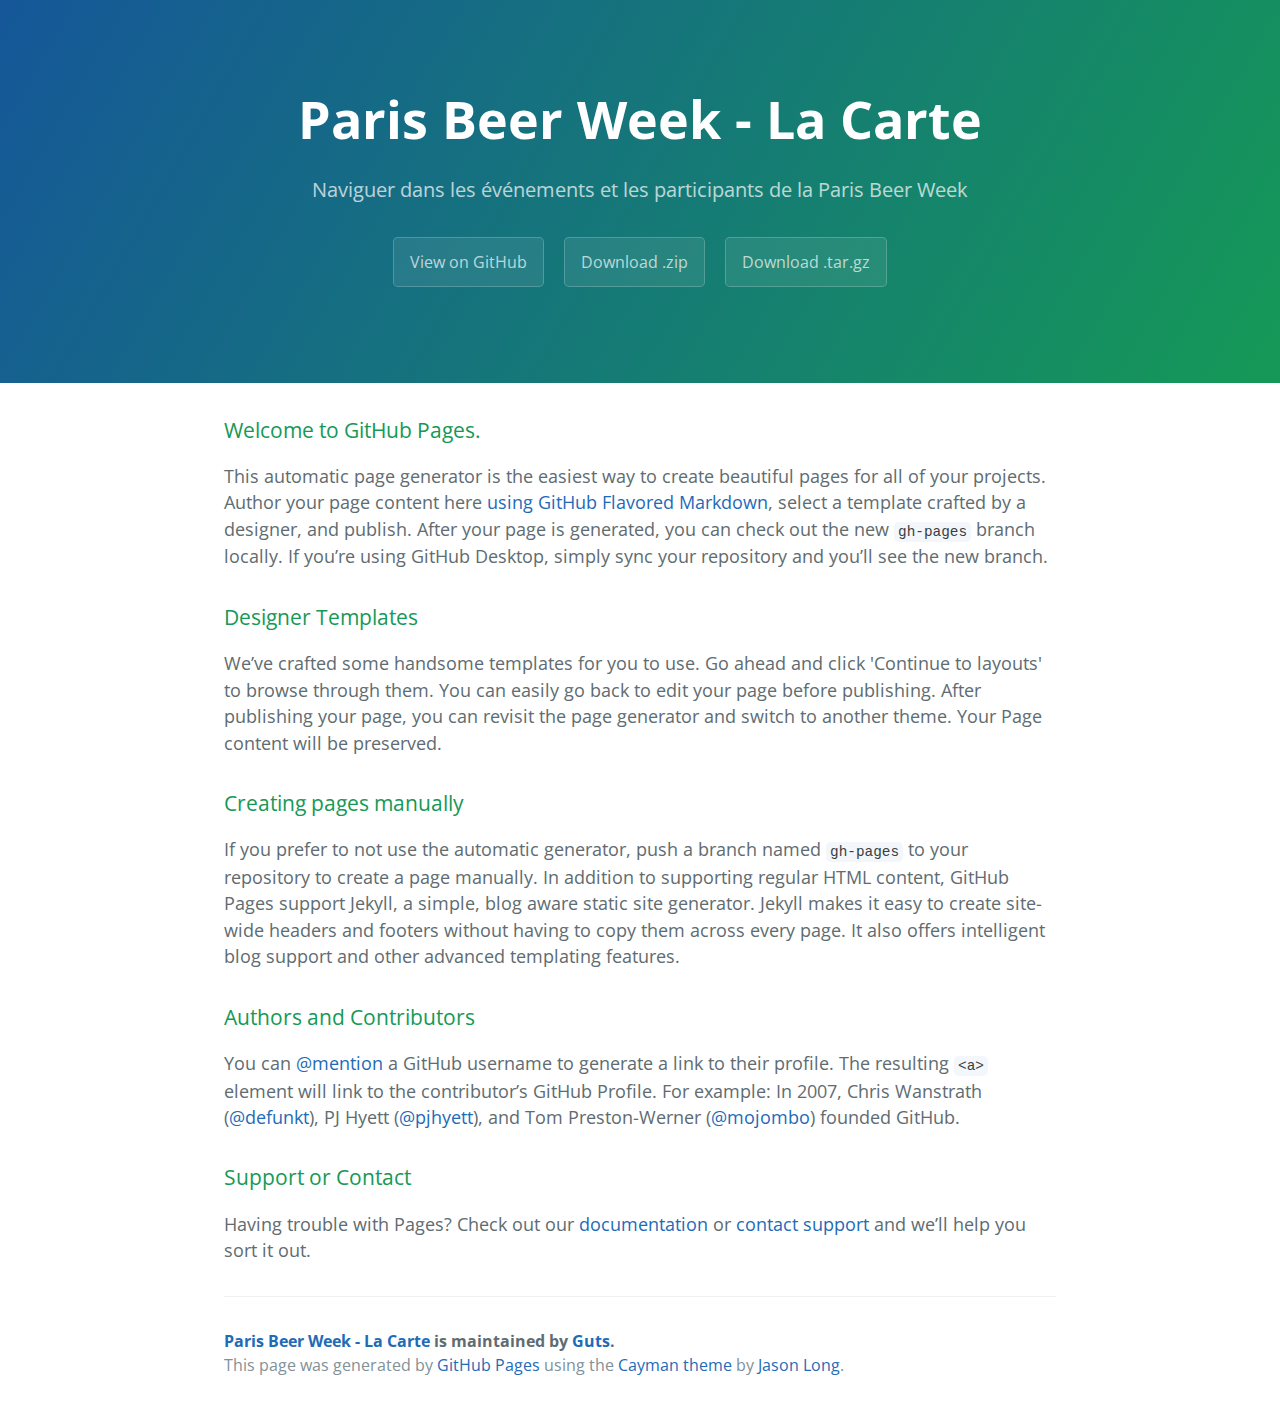
<file: old/index.html>
<!DOCTYPE html>
<html lang="en-us">
  <head>
    <meta charset="UTF-8">
    <title>Paris Beer Week - La Carte by Guts</title>
    <meta name="viewport" content="width=device-width, initial-scale=1">
    <link rel="stylesheet" type="text/css" href="stylesheets/normalize.css" media="screen">
    <link href='https://fonts.googleapis.com/css?family=Open+Sans:400,700' rel='stylesheet' type='text/css'>
    <link rel="stylesheet" type="text/css" href="stylesheets/stylesheet.css" media="screen">
    <link rel="stylesheet" type="text/css" href="stylesheets/github-light.css" media="screen">
  </head>
  <body>
    <section class="page-header">
      <h1 class="project-name">Paris Beer Week - La Carte</h1>
      <h2 class="project-tagline">Naviguer dans les événements et les participants de la Paris Beer Week</h2>
      <a href="https://github.com/Guts/Paris-Beer-Week" class="btn">View on GitHub</a>
      <a href="https://github.com/Guts/Paris-Beer-Week/zipball/master" class="btn">Download .zip</a>
      <a href="https://github.com/Guts/Paris-Beer-Week/tarball/master" class="btn">Download .tar.gz</a>
    </section>

    <section class="main-content">
      <h3>
<a id="welcome-to-github-pages" class="anchor" href="#welcome-to-github-pages" aria-hidden="true"><span aria-hidden="true" class="octicon octicon-link"></span></a>Welcome to GitHub Pages.</h3>

<p>This automatic page generator is the easiest way to create beautiful pages for all of your projects. Author your page content here <a href="https://guides.github.com/features/mastering-markdown/">using GitHub Flavored Markdown</a>, select a template crafted by a designer, and publish. After your page is generated, you can check out the new <code>gh-pages</code> branch locally. If you’re using GitHub Desktop, simply sync your repository and you’ll see the new branch.</p>

<h3>
<a id="designer-templates" class="anchor" href="#designer-templates" aria-hidden="true"><span aria-hidden="true" class="octicon octicon-link"></span></a>Designer Templates</h3>

<p>We’ve crafted some handsome templates for you to use. Go ahead and click 'Continue to layouts' to browse through them. You can easily go back to edit your page before publishing. After publishing your page, you can revisit the page generator and switch to another theme. Your Page content will be preserved.</p>

<h3>
<a id="creating-pages-manually" class="anchor" href="#creating-pages-manually" aria-hidden="true"><span aria-hidden="true" class="octicon octicon-link"></span></a>Creating pages manually</h3>

<p>If you prefer to not use the automatic generator, push a branch named <code>gh-pages</code> to your repository to create a page manually. In addition to supporting regular HTML content, GitHub Pages support Jekyll, a simple, blog aware static site generator. Jekyll makes it easy to create site-wide headers and footers without having to copy them across every page. It also offers intelligent blog support and other advanced templating features.</p>

<h3>
<a id="authors-and-contributors" class="anchor" href="#authors-and-contributors" aria-hidden="true"><span aria-hidden="true" class="octicon octicon-link"></span></a>Authors and Contributors</h3>

<p>You can <a href="https://help.github.com/articles/basic-writing-and-formatting-syntax/#mentioning-users-and-teams" class="user-mention">@mention</a> a GitHub username to generate a link to their profile. The resulting <code>&lt;a&gt;</code> element will link to the contributor’s GitHub Profile. For example: In 2007, Chris Wanstrath (<a href="https://github.com/defunkt" class="user-mention">@defunkt</a>), PJ Hyett (<a href="https://github.com/pjhyett" class="user-mention">@pjhyett</a>), and Tom Preston-Werner (<a href="https://github.com/mojombo" class="user-mention">@mojombo</a>) founded GitHub.</p>

<h3>
<a id="support-or-contact" class="anchor" href="#support-or-contact" aria-hidden="true"><span aria-hidden="true" class="octicon octicon-link"></span></a>Support or Contact</h3>

<p>Having trouble with Pages? Check out our <a href="https://help.github.com/pages">documentation</a> or <a href="https://github.com/contact">contact support</a> and we’ll help you sort it out.</p>

      <footer class="site-footer">
        <span class="site-footer-owner"><a href="https://github.com/Guts/Paris-Beer-Week">Paris Beer Week - La Carte</a> is maintained by <a href="https://github.com/Guts">Guts</a>.</span>

        <span class="site-footer-credits">This page was generated by <a href="https://pages.github.com">GitHub Pages</a> using the <a href="https://github.com/jasonlong/cayman-theme">Cayman theme</a> by <a href="https://twitter.com/jasonlong">Jason Long</a>.</span>
      </footer>

    </section>

  
  </body>
</html>
</file>
<file: old/stylesheets/stylesheet.css>
* {
  box-sizing: border-box; }

body {
  padding: 0;
  margin: 0;
  font-family: "Open Sans", "Helvetica Neue", Helvetica, Arial, sans-serif;
  font-size: 16px;
  line-height: 1.5;
  color: #606c71; }

a {
  color: #1e6bb8;
  text-decoration: none; }
  a:hover {
    text-decoration: underline; }

.btn {
  display: inline-block;
  margin-bottom: 1rem;
  color: rgba(255, 255, 255, 0.7);
  background-color: rgba(255, 255, 255, 0.08);
  border-color: rgba(255, 255, 255, 0.2);
  border-style: solid;
  border-width: 1px;
  border-radius: 0.3rem;
  transition: color 0.2s, background-color 0.2s, border-color 0.2s; }
  .btn + .btn {
    margin-left: 1rem; }

.btn:hover {
  color: rgba(255, 255, 255, 0.8);
  text-decoration: none;
  background-color: rgba(255, 255, 255, 0.2);
  border-color: rgba(255, 255, 255, 0.3); }

@media screen and (min-width: 64em) {
  .btn {
    padding: 0.75rem 1rem; } }

@media screen and (min-width: 42em) and (max-width: 64em) {
  .btn {
    padding: 0.6rem 0.9rem;
    font-size: 0.9rem; } }

@media screen and (max-width: 42em) {
  .btn {
    display: block;
    width: 100%;
    padding: 0.75rem;
    font-size: 0.9rem; }
    .btn + .btn {
      margin-top: 1rem;
      margin-left: 0; } }

.page-header {
  color: #fff;
  text-align: center;
  background-color: #159957;
  background-image: linear-gradient(120deg, #155799, #159957); }

@media screen and (min-width: 64em) {
  .page-header {
    padding: 5rem 6rem; } }

@media screen and (min-width: 42em) and (max-width: 64em) {
  .page-header {
    padding: 3rem 4rem; } }

@media screen and (max-width: 42em) {
  .page-header {
    padding: 2rem 1rem; } }

.project-name {
  margin-top: 0;
  margin-bottom: 0.1rem; }

@media screen and (min-width: 64em) {
  .project-name {
    font-size: 3.25rem; } }

@media screen and (min-width: 42em) and (max-width: 64em) {
  .project-name {
    font-size: 2.25rem; } }

@media screen and (max-width: 42em) {
  .project-name {
    font-size: 1.75rem; } }

.project-tagline {
  margin-bottom: 2rem;
  font-weight: normal;
  opacity: 0.7; }

@media screen and (min-width: 64em) {
  .project-tagline {
    font-size: 1.25rem; } }

@media screen and (min-width: 42em) and (max-width: 64em) {
  .project-tagline {
    font-size: 1.15rem; } }

@media screen and (max-width: 42em) {
  .project-tagline {
    font-size: 1rem; } }

.main-content :first-child {
  margin-top: 0; }
.main-content img {
  max-width: 100%; }
.main-content h1, .main-content h2, .main-content h3, .main-content h4, .main-content h5, .main-content h6 {
  margin-top: 2rem;
  margin-bottom: 1rem;
  font-weight: normal;
  color: #159957; }
.main-content p {
  margin-bottom: 1em; }
.main-content code {
  padding: 2px 4px;
  font-family: Consolas, "Liberation Mono", Menlo, Courier, monospace;
  font-size: 0.9rem;
  color: #383e41;
  background-color: #f3f6fa;
  border-radius: 0.3rem; }
.main-content pre {
  padding: 0.8rem;
  margin-top: 0;
  margin-bottom: 1rem;
  font: 1rem Consolas, "Liberation Mono", Menlo, Courier, monospace;
  color: #567482;
  word-wrap: normal;
  background-color: #f3f6fa;
  border: solid 1px #dce6f0;
  border-radius: 0.3rem; }
  .main-content pre > code {
    padding: 0;
    margin: 0;
    font-size: 0.9rem;
    color: #567482;
    word-break: normal;
    white-space: pre;
    background: transparent;
    border: 0; }
.main-content .highlight {
  margin-bottom: 1rem; }
  .main-content .highlight pre {
    margin-bottom: 0;
    word-break: normal; }
.main-content .highlight pre, .main-content pre {
  padding: 0.8rem;
  overflow: auto;
  font-size: 0.9rem;
  line-height: 1.45;
  border-radius: 0.3rem; }
.main-content pre code, .main-content pre tt {
  display: inline;
  max-width: initial;
  padding: 0;
  margin: 0;
  overflow: initial;
  line-height: inherit;
  word-wrap: normal;
  background-color: transparent;
  border: 0; }
  .main-content pre code:before, .main-content pre code:after, .main-content pre tt:before, .main-content pre tt:after {
    content: normal; }
.main-content ul, .main-content ol {
  margin-top: 0; }
.main-content blockquote {
  padding: 0 1rem;
  margin-left: 0;
  color: #819198;
  border-left: 0.3rem solid #dce6f0; }
  .main-content blockquote > :first-child {
    margin-top: 0; }
  .main-content blockquote > :last-child {
    margin-bottom: 0; }
.main-content table {
  display: block;
  width: 100%;
  overflow: auto;
  word-break: normal;
  word-break: keep-all; }
  .main-content table th {
    font-weight: bold; }
  .main-content table th, .main-content table td {
    padding: 0.5rem 1rem;
    border: 1px solid #e9ebec; }
.main-content dl {
  padding: 0; }
  .main-content dl dt {
    padding: 0;
    margin-top: 1rem;
    font-size: 1rem;
    font-weight: bold; }
  .main-content dl dd {
    padding: 0;
    margin-bottom: 1rem; }
.main-content hr {
  height: 2px;
  padding: 0;
  margin: 1rem 0;
  background-color: #eff0f1;
  border: 0; }

@media screen and (min-width: 64em) {
  .main-content {
    max-width: 64rem;
    padding: 2rem 6rem;
    margin: 0 auto;
    font-size: 1.1rem; } }

@media screen and (min-width: 42em) and (max-width: 64em) {
  .main-content {
    padding: 2rem 4rem;
    font-size: 1.1rem; } }

@media screen and (max-width: 42em) {
  .main-content {
    padding: 2rem 1rem;
    font-size: 1rem; } }

.site-footer {
  padding-top: 2rem;
  margin-top: 2rem;
  border-top: solid 1px #eff0f1; }

.site-footer-owner {
  display: block;
  font-weight: bold; }

.site-footer-credits {
  color: #819198; }

@media screen and (min-width: 64em) {
  .site-footer {
    font-size: 1rem; } }

@media screen and (min-width: 42em) and (max-width: 64em) {
  .site-footer {
    font-size: 1rem; } }

@media screen and (max-width: 42em) {
  .site-footer {
    font-size: 0.9rem; } }
</file>
<file: old/stylesheets/github-light.css>
/*
The MIT License (MIT)

Copyright (c) 2015 GitHub, Inc.

Permission is hereby granted, free of charge, to any person obtaining a copy
of this software and associated documentation files (the "Software"), to deal
in the Software without restriction, including without limitation the rights
to use, copy, modify, merge, publish, distribute, sublicense, and/or sell
copies of the Software, and to permit persons to whom the Software is
furnished to do so, subject to the following conditions:

The above copyright notice and this permission notice shall be included in all
copies or substantial portions of the Software.

THE SOFTWARE IS PROVIDED "AS IS", WITHOUT WARRANTY OF ANY KIND, EXPRESS OR
IMPLIED, INCLUDING BUT NOT LIMITED TO THE WARRANTIES OF MERCHANTABILITY,
FITNESS FOR A PARTICULAR PURPOSE AND NONINFRINGEMENT. IN NO EVENT SHALL THE
AUTHORS OR COPYRIGHT HOLDERS BE LIABLE FOR ANY CLAIM, DAMAGES OR OTHER
LIABILITY, WHETHER IN AN ACTION OF CONTRACT, TORT OR OTHERWISE, ARISING FROM,
OUT OF OR IN CONNECTION WITH THE SOFTWARE OR THE USE OR OTHER DEALINGS IN THE
SOFTWARE.

*/

.pl-c /* comment */ {
  color: #969896;
}

.pl-c1      /* constant, markup.raw, meta.diff.header, meta.module-reference, meta.property-name, support, support.constant, support.variable, variable.other.constant */,
.pl-s .pl-v /* string variable */ {
  color: #0086b3;
}

.pl-e  /* entity */,
.pl-en /* entity.name */ {
  color: #795da3;
}

.pl-s .pl-s1 /* string source */,
.pl-smi      /* storage.modifier.import, storage.modifier.package, storage.type.java, variable.other, variable.parameter.function */ {
  color: #333;
}

.pl-ent /* entity.name.tag */ {
  color: #63a35c;
}

.pl-k /* keyword, storage, storage.type */ {
  color: #a71d5d;
}

.pl-pds              /* punctuation.definition.string, string.regexp.character-class */,
.pl-s                /* string */,
.pl-s .pl-pse .pl-s1 /* string punctuation.section.embedded source */,
.pl-sr               /* string.regexp */,
.pl-sr .pl-cce       /* string.regexp constant.character.escape */,
.pl-sr .pl-sra       /* string.regexp string.regexp.arbitrary-repitition */,
.pl-sr .pl-sre       /* string.regexp source.ruby.embedded */ {
  color: #183691;
}

.pl-v /* variable */ {
  color: #ed6a43;
}

.pl-id /* invalid.deprecated */ {
  color: #b52a1d;
}

.pl-ii /* invalid.illegal */ {
  background-color: #b52a1d;
  color: #f8f8f8;
}

.pl-sr .pl-cce /* string.regexp constant.character.escape */ {
  color: #63a35c;
  font-weight: bold;
}

.pl-ml /* markup.list */ {
  color: #693a17;
}

.pl-mh        /* markup.heading */,
.pl-mh .pl-en /* markup.heading entity.name */,
.pl-ms        /* meta.separator */ {
  color: #1d3e81;
  font-weight: bold;
}

.pl-mq /* markup.quote */ {
  color: #008080;
}

.pl-mi /* markup.italic */ {
  color: #333;
  font-style: italic;
}

.pl-mb /* markup.bold */ {
  color: #333;
  font-weight: bold;
}

.pl-md /* markup.deleted, meta.diff.header.from-file */ {
  background-color: #ffecec;
  color: #bd2c00;
}

.pl-mi1 /* markup.inserted, meta.diff.header.to-file */ {
  background-color: #eaffea;
  color: #55a532;
}

.pl-mdr /* meta.diff.range */ {
  color: #795da3;
  font-weight: bold;
}

.pl-mo /* meta.output */ {
  color: #1d3e81;
}
</file>
